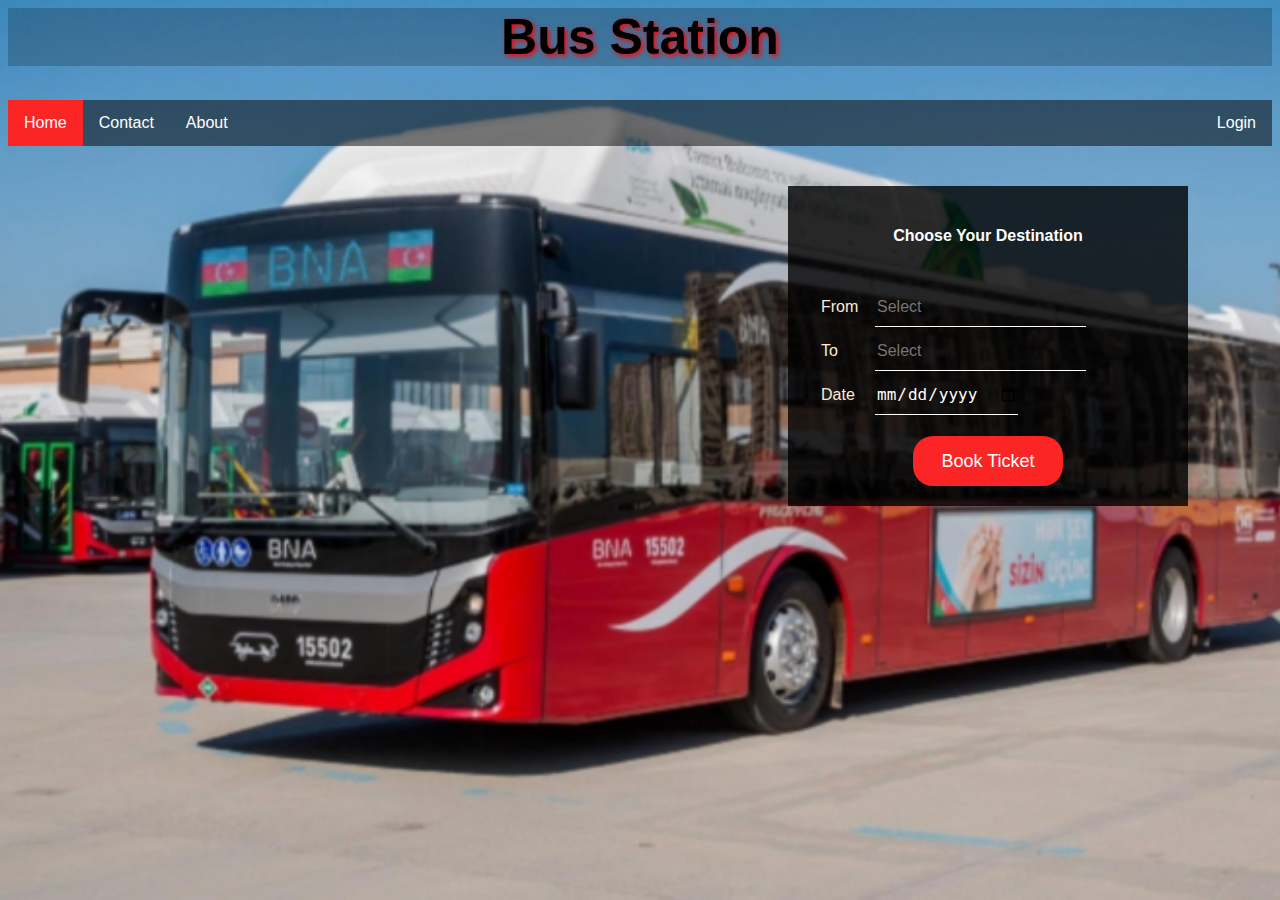
<file: index.html>
<html>

<head>
  <title>Online Bus Reservation System</title>
</head>
<link rel="stylesheet" href="login.css">
<link rel="stylesheet" href="main.css">

<body>

  <center>
    <h1> Bus Station</h1>
  </center>

  <nav>
    <ul>
      <li><a class="active" href="index.html">Home</a></li>
      <li><a href="contact.html">Contact</a></li>
      <li><a href="about.html">About</a></li>
      <li style="float:right"> <a href="login.html">Login</a></li>
    </ul>
  </nav>

  <div class="bus">

    <form action="list.html" name="book">
      <h4>Choose Your Destination</h4><br>

      <table>
        <tr>
          <td> <label for="from">From</label></td>
          <td> <input list="browsers" name="from" id="from" placeholder="Select" required><br>
            <datalist id="browsers">
              <option value="Baku"></option>
              <option value="Lankaran"></option>
              <option value="Lerik"></option>
              <option value="Qabala"></option>
              <option value="Qazakh"></option>
              <option value="Khizi"></option>
              <option value="Qusar"></option>
              <option value="Quba"></option>
              <option value="Aghdam"></option>
              <option value="Shusha"></option>
              <option value="Siyazan"></option>
              <option value="Khacmaz"></option>
              <option value="Ganja"></option>
              <option value="Qubadli"></option>
              <option value="Mingachevir"></option>

            </datalist>
          </td>
        </tr>
        <tr>
          <td> <label for="To">To</label></td>
          <td> <input list="browsers" name="to" id="to" placeholder="Select" required>
            <datalist id="browsers">
              <option value="Baku"></option>
              <option value="Lankaran"></option>
              <option value="Lerik"></option>
              <option value="Qabala"></option>
              <option value="Qazakh"></option>
              <option value="Khizi"></option>
              <option value="Qusar"></option>
              <option value="Quba"></option>
              <option value="Aghdam"></option>
              <option value="Shusha"></option>
              <option value="Siyazan"></option>
              <option value="Khacmaz"></option>
              <option value="Ganja"></option>
              <option value="Qubadli"></option>
              <option value="Mingachevir"></option>

            </datalist>
          </td>
        </tr>
        <tr>
          <td> <label for="date">Date</label></td>
          <td> <input type="date" name="" placeholder="dd-mm-yyyy" value="" min="2023-05-15"></td>
        </tr>
      </table><br>
      <input type="submit" name="" value="Book Ticket">
    </form>

  </div>

</body>
<script src="data.js"></script>

</html>
</file>
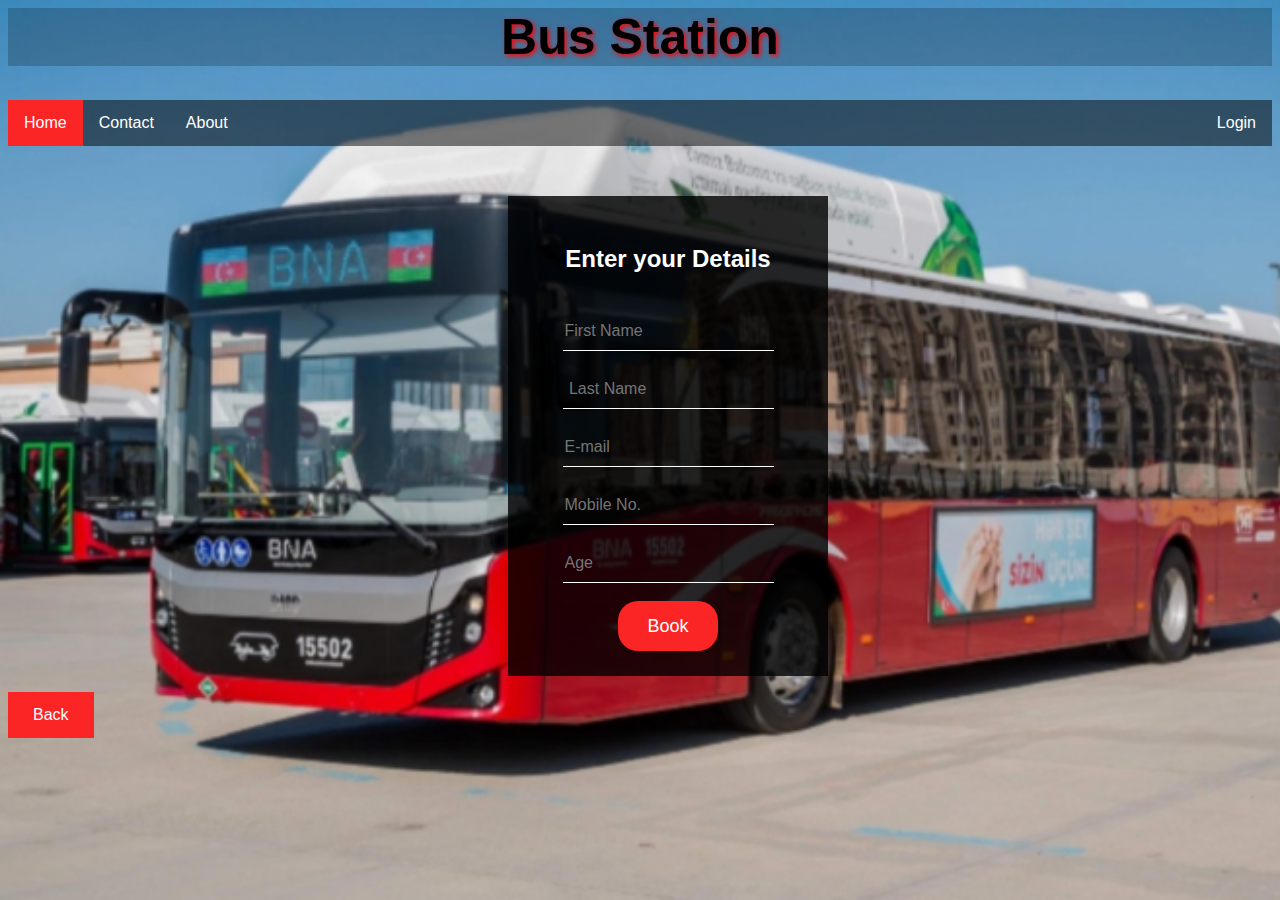
<file: info.html>
<html>
    <head>
        <title>Online Bus Reservation System</title>
    </head>
    <link rel="stylesheet" href="login.css">
    <link rel="stylesheet" href="main.css">
    <body>
       
      <center> <h1> Bus Station </h1></center> 
    
    <nav>
        <ul>
            <li><a class="active" href="index.html">Home</a></li>
            <li><a href="contact.html">Contact</a></li>
            <li><a href="about.html">About</a></li>
            <li style="float:right"> <a  href="login.html">Login</a></li>
         </ul>
    </nav>
<div>
    
    <form action="last.html" class="info">
        <h2>Enter your Details</h2><br>
        <input type="text" placeholder="First Name" required><br><br>
        <input type="text" placeholder=" Last Name" required><br><br>
        <input type="email" placeholder="E-mail" required><br><br>
        <input type="tel" placeholder="Mobile No."required><br><br>
        <input type="tel" placeholder="Age"required><br><br>
        <input type="submit" value="Book">

    </form>
</div>
<a class="list1" href="guest.html">Back</a>
</file>
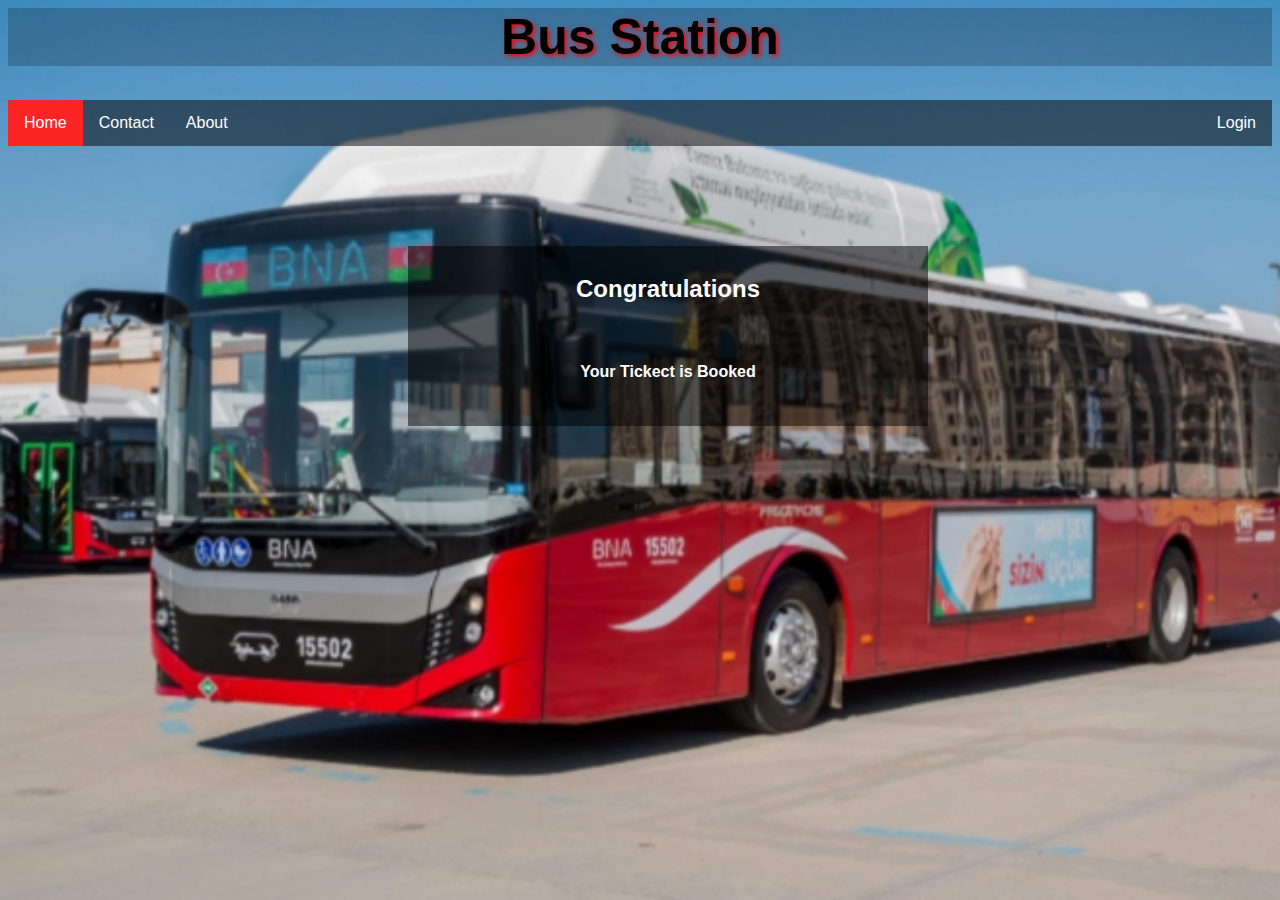
<file: last.html>
<html>
    <head>
        <title>Online Bus Reservation System</title>
    </head>
    <link rel="stylesheet" href="login.css">
    <link rel="stylesheet" href="main.css">
    <body>
       
      <center> <h1> Bus Station </h1></center> 
    
    <nav>
        <ul>
            <li><a class="active" href="index.html">Home</a></li>
            <li><a href="contact.html">Contact</a></li>
            <li><a href="about.html">About</a></li>
            <li style="float:right"> <a  href="login.html">Login</a></li>
         </ul>
    </nav>
    <div class="last">
        <h2>Congratulations</h2><br>
        <p>
            
        </p>
        <h4>Your Tickect is Booked</h4>
    </div>
</file>
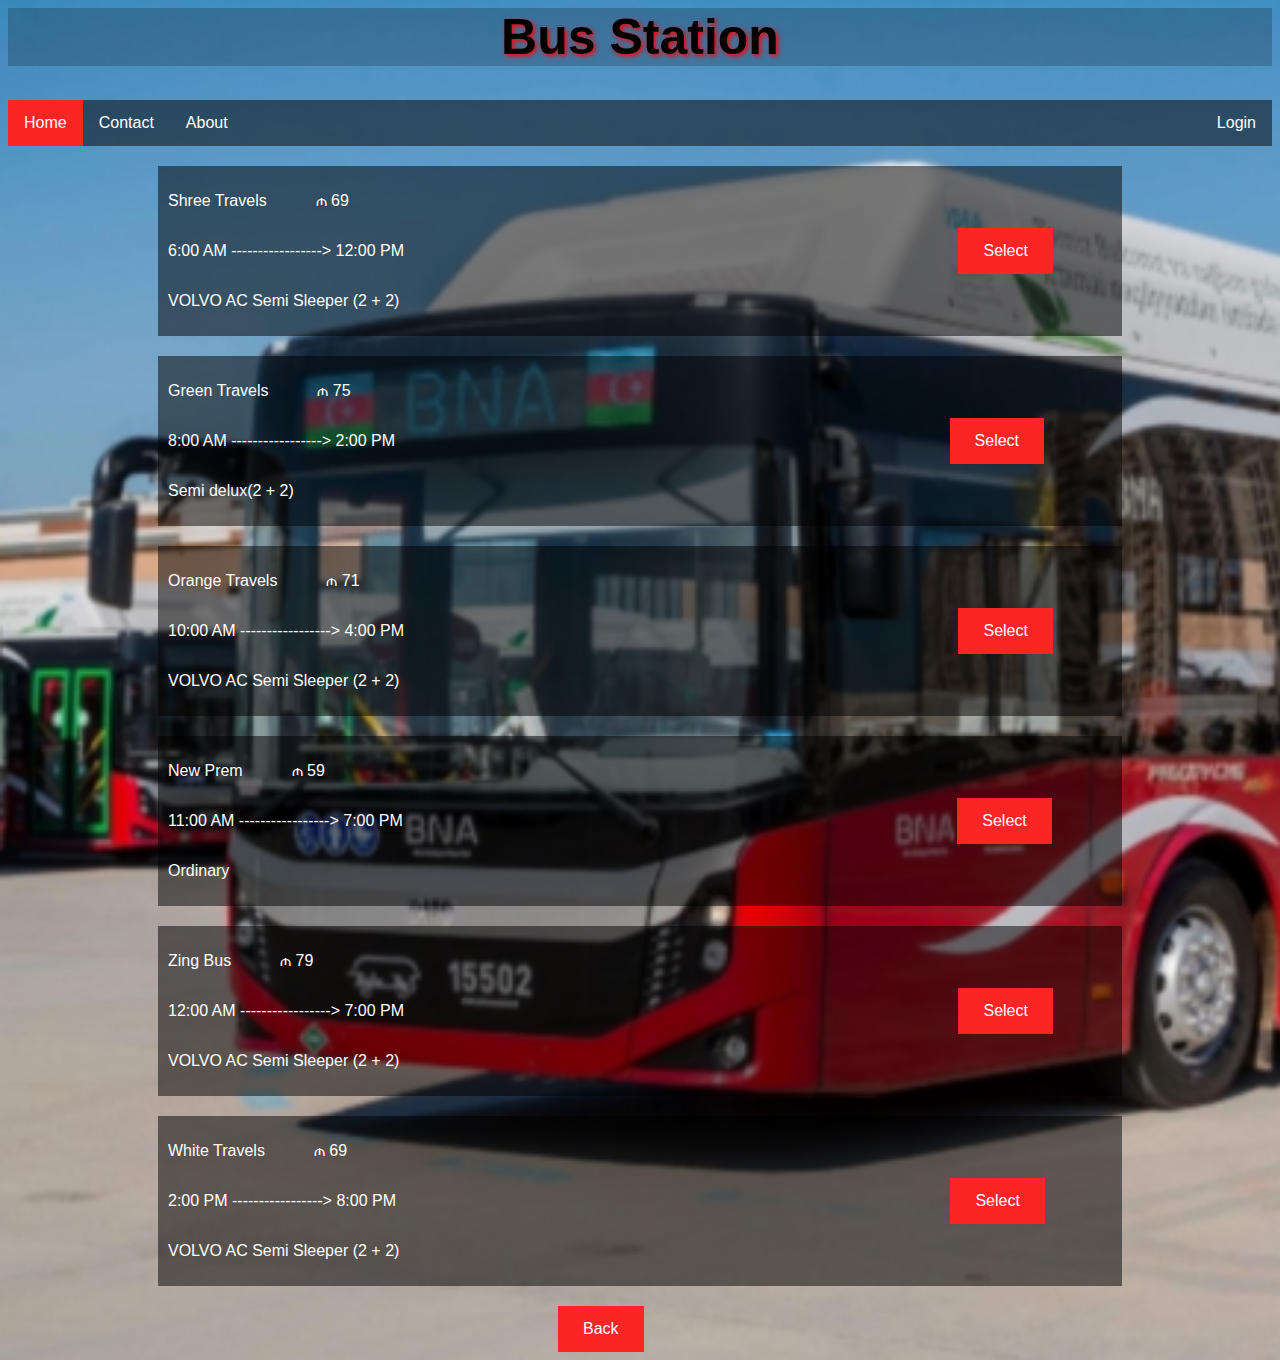
<file: list.html>
<html>
    <head>
        <title>Bus Information</title>
    </head>
    <link rel="stylesheet" href="login.css">
    <link rel="stylesheet" href="main.css">
    <body>
       
      <center> <h1> Bus Station </h1></center> 
    
    <nav>
        <ul>
            <li><a class="active" href="index.html">Home</a></li>
            <li><a href="contact.html">Contact</a></li>
            <li><a href="about.html">About</a></li>
            <li style="float:right"> <a  href="login.html">Login</a></li>
         </ul>
    </nav>
<div class="buslist">
    <ul>
        <li style="padding: 10px;">
            <p>Shree Travels&nbsp;&nbsp;&nbsp;&nbsp;&nbsp;&nbsp;&nbsp;&nbsp;&nbsp;&nbsp;&nbsp;₼ 69</p>
            <p style="display: inline-block;">  6:00 AM ----------------->  12:00 PM </p>
            <a class="linklist" href="guest.html">Select</a>
            <p>VOLVO AC Semi Sleeper (2 + 2) </p>            
        </li>
    </ul>
</div>
<div class="buslist">
    <ul>
        <li style="padding: 10px;">
            <p>Green Travels&nbsp;&nbsp;&nbsp;&nbsp;&nbsp;&nbsp;&nbsp;&nbsp;&nbsp;&nbsp;&nbsp;₼ 75</p>
            <p style="display: inline-block;">  8:00 AM -----------------> 2:00 PM </p>
            <a class="linklist" href="guest.html">Select</a>
            <p>Semi delux(2 + 2) </p>            
        </li>
    </ul>
</div>
<div class="buslist">
    <ul>
        <li style="padding: 10px;">
            <p>Orange Travels&nbsp;&nbsp;&nbsp;&nbsp;&nbsp;&nbsp;&nbsp;&nbsp;&nbsp;&nbsp;&nbsp;₼ 71</p>
            <p style="display: inline-block;">  10:00 AM ----------------->  4:00 PM </p>
            <a class="linklist" href="guest.html">Select</a>
            <p>VOLVO AC Semi Sleeper (2 + 2) </p>            
        </li>
    </ul>
</div>
<div class="buslist">
    <ul>
        <li style="padding: 10px;">
            <p>New Prem&nbsp;&nbsp;&nbsp;&nbsp;&nbsp;&nbsp;&nbsp;&nbsp;&nbsp;&nbsp;&nbsp;₼ 59</p>
            <p style="display: inline-block;">  11:00 AM ----------------->  7:00 PM </p>
            <a class="linklist" href="guest.html">Select</a>
            <p> Ordinary </p>            
        </li>
    </ul>
</div>
<div class="buslist">
    <ul>
        <li style="padding: 10px;">
            <p>Zing Bus&nbsp;&nbsp;&nbsp;&nbsp;&nbsp;&nbsp;&nbsp;&nbsp;&nbsp;&nbsp;&nbsp;₼ 79</p>
            <p style="display: inline-block;">  12:00 AM ----------------->  7:00 PM </p>
            <a class="linklist" href="guest.html">Select</a>
            <p>VOLVO AC Semi Sleeper (2 + 2) </p>            
        </li>
    </ul>
</div>
<div class="buslist">
    <ul>
        <li style="padding: 10px;">
            <p>White Travels&nbsp;&nbsp;&nbsp;&nbsp;&nbsp;&nbsp;&nbsp;&nbsp;&nbsp;&nbsp;&nbsp;₼ 69</p>
            <p style="display: inline-block;">  2:00 PM ----------------->  8:00 PM </p>
            <a class="linklist" href="guest.html">Select</a>
            <p>VOLVO AC Semi Sleeper (2 + 2) </p>            
        </li>
    </ul>
</div>
<a class="linklist" href="index.html">Back</a>
    </body>
</file>
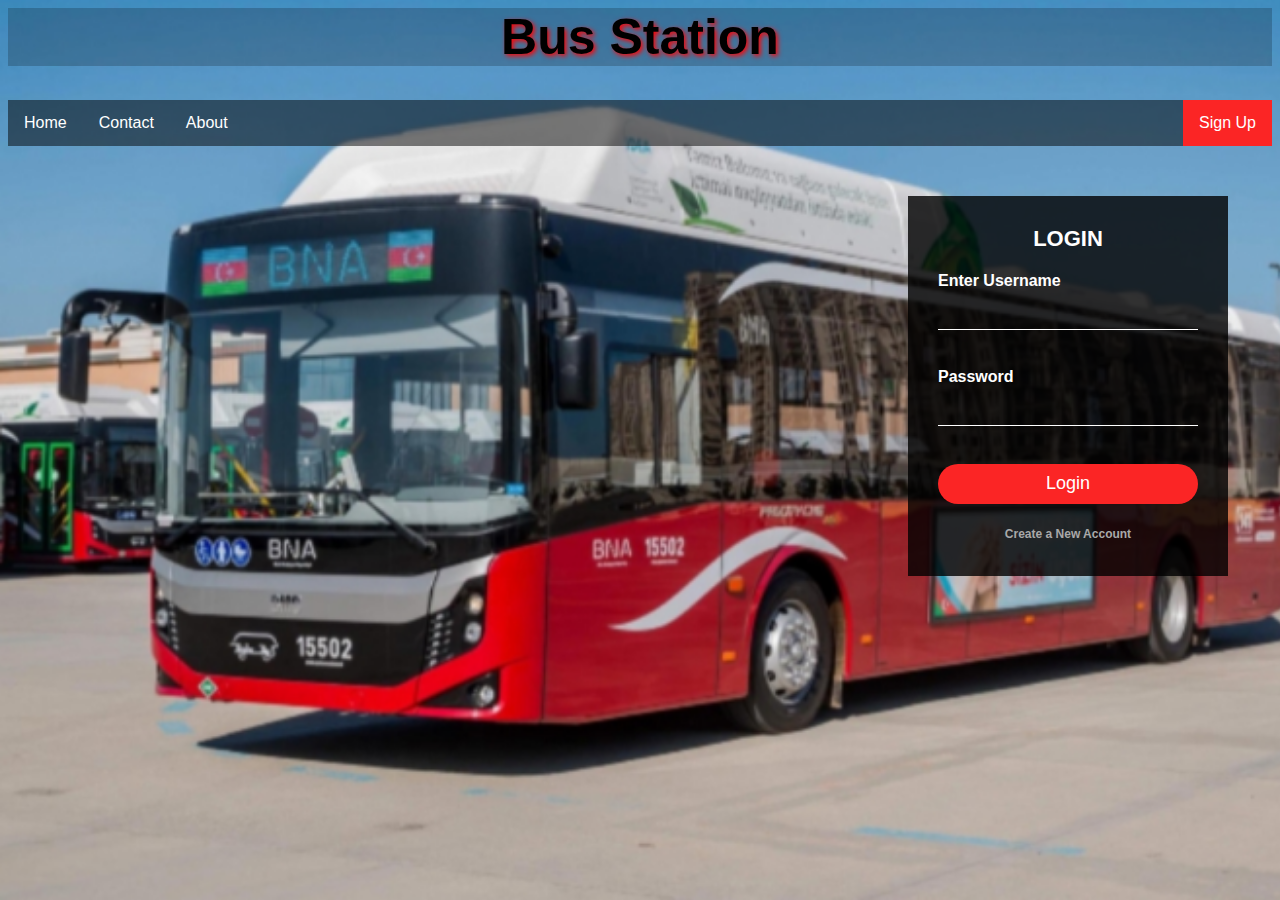
<file: login.html>
<html>
    <head>
        <title>Login</title>
    </head>
    <link rel="stylesheet" href="login.css">
    <body>
       
      <center> <h1> Bus Station </h1></center> 
    

      <nav>
        <ul>
            <li><a href="index.html">Home</a></li>
            <li><a href="contact.html">Contact</a></li>
            <li><a href="about.html">About</a></li>
            <li style="float:right"> <a class="active" href="signup.html">Sign Up</a></li>
         </ul>
    </nav>


        <div class="loginbox">
        <form name="myform">
            <h3> LOGIN  </h3>
            <label for="name">Enter Username</label>
            <input type="text" name="id" required><br><br>
            <label for="password" >Password</label>
            <input type="password" name="pass" required><br><br>
            <input type="submit" name"" value="Login" onclick="myFun()" ><br>
             
           <center> <a href="signup.html">Create a New Account </a> </center>        
            
            
        </form>
        <script>
            function myFun() {
                var name=document.myform.id.value;
                var pass=document.myform.pass.value;

                if (name=="navdeep@gmail.com" && pass=="123") {
                    window.alert("Login Successfull");
                    getSelection(index.html)
                } else {
                    window.alert("Wrong Credential");
                }
            }
        </script>
    </div>
    </body>
</html>
</file>
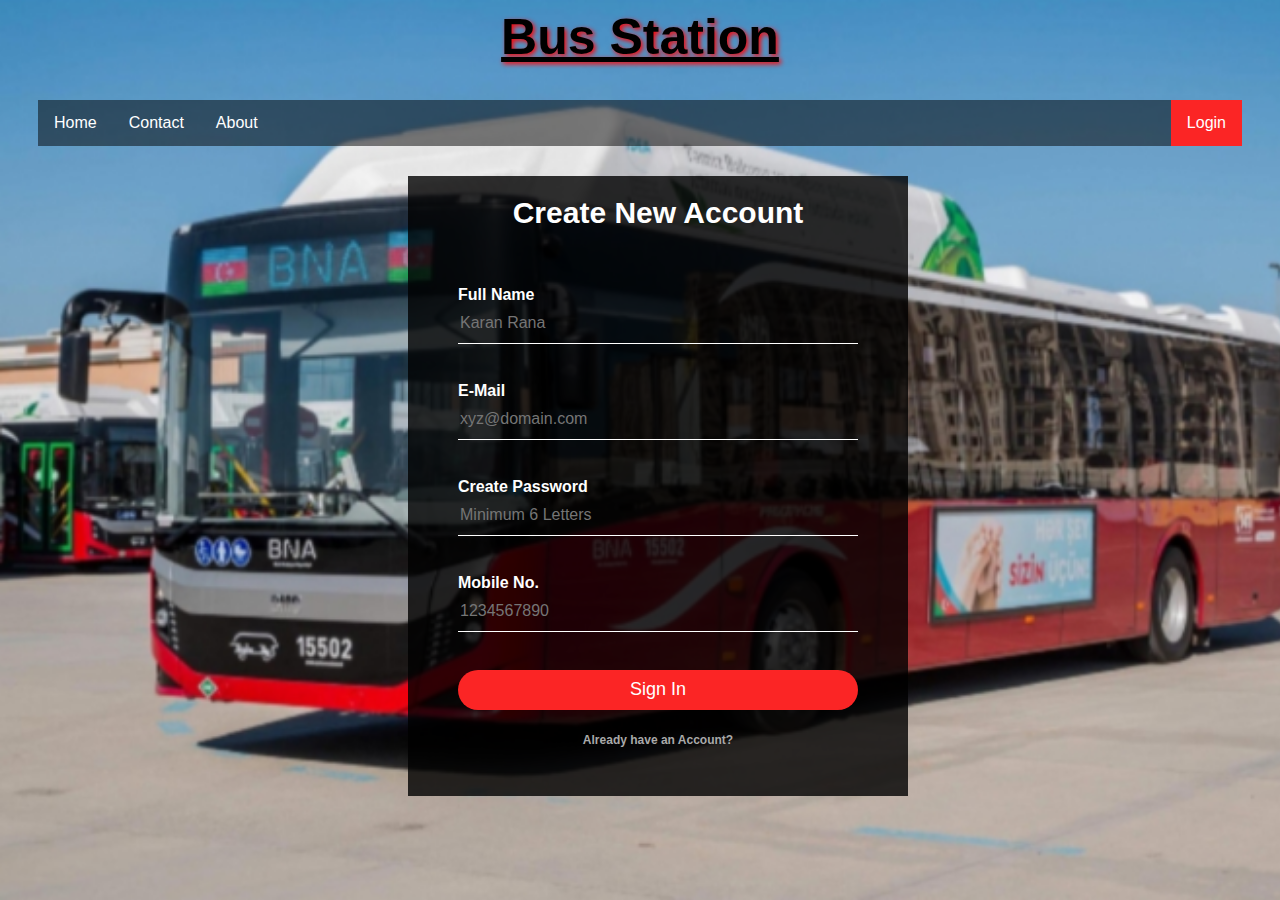
<file: signup.html>
<html>
    <head>
        <title>Sign up</title>
    </head>
    <link rel="stylesheet" href="new.css">
    <body>
       
        <center><h1> Bus Station </h1></center> 
    
    
        <nav>
            <ul>
                <li><a href="index.html">Home</a></li>
                <li><a href="contact.html">Contact</a></li>
                <li><a href="about.html">About</a></li>
                <li style="float:right"> <a class="active" href="login.html">Login</a></li>
             </ul>
        </nav>

    <div class="loginbox">
        <form>
            <h3> Create New Account  </h3><br><br>
            <label for="name">Full Name</label>
            <input type="text" placeholder="Karan Rana"required> <br><br>
            <label for="E-mail">E-Mail</label>
            <input type="email"placeholder="xyz@domain.com"required><br><br>
            <label for="password">Create Password</label>
            <input type="password" placeholder="Minimum 6 Letters"required><br><br>
            <label for="Mobile number">Mobile No.</label>
            <input type="tel"placeholder="1234567890"required><br><br>
            <input type="submit" name"" value="Sign In"><br>
            <center><a href="login.html">Already have an Account?</a></center>
               
        </form>
        <script>
            function myFun() {
                var name=document.myform.id.value;
                var pass=document.myform.pass.value;

                if (name=="navdeep@gmail.com" && pass=="123") {
                    window.alert("Login Successfull");
                    //Go to dashboard
                } else {
                    window.alert("Wrong Credential");
                }
            }
        </script>
    </div>
    </body>
</html>
</file>
<file: login.css>
/* .navbar{
    display: flex;
    align-items: center;
    padding: 20px;
    

}

nav{
    flex: 1;
    text-align: left;
}
nav ul{
    display: inline-block;
    list-style-type: none;
   
}
nav ul li{
    display:  inline-block;
    margin-right: auto;} */
    

ul {
    list-style-type: none;
    margin: 0px;
    padding: 0px;
    overflow: hidden;
    background-color: rgba(0,0,0, 0.5);
  }
  
  li {
    float: left;
  }
  
  li a {
    display: block;
    color: white;
    text-align: center;
    padding: 14px 16px;
    text-decoration: none;
  }
  
  li a:hover {
    background-color: #111;
  }

  .active {
    background-color: #fb2525;
  }

.loginbox{
    margin-left: 900px;
    margin-top: 50px;
    width: 320px;
    height: 380px;
    background-color: rgba(0,0,0, 0.8);
    color: #fff;
    top: 50%;
    left: 50%;
    box-decoration-break: slice;
    box-sizing: border-box;
    border-color: black;
    font-weight: 700;
    padding: 30px 30px;
}

h1{
    background-color: rgba(0, 0, 0, 0.2);
}

h3{
    margin: 0;
    padding: 0 0 20px;
    text-align: center;
    font-size: 22px;
}

.loginbox input{ 
    width: 100%;
    margin-bottom: 20px;
}
input
{ 
      border: none;
    border-bottom: 1px solid#fff;
    background: transparent;
    outline: none;
    height: 40px;
    color: #fff;
    font-size: 16px;
}
.loginbox input[type="submit"]{
    border: none;
    outline: none;
    height: 40px;
    background: #fb2525;
    color: #fff;
    font-size: 18px;
    border-radius: 20px;
}
.loginbox input[type="submit"]:hover
{
    cursor: pointer;
    background: #ffc107;
    color: #000;
}
.loginbox a{
    text-decoration: none;
    font-size: 12px;
    line-height: 20px;
    color: darkgrey;
}
.loginbox a:hover
{
    color: #ffc107;
}
body{background-image: url(bus.jpg);
background-repeat: no-repeat;
background-size: cover;
font-family: Verdana, Geneva, Tahoma, sans-serif;}
h1 {
    text-shadow: 2px 2px 5px red;
    font-size: 50px;
  }
 
table{
    color: #fff;
}

.checkoutbox{
    margin: auto;
    margin-top: 50px;
    width: 350px;
    height: 200px;
    background-color: rgba(0,0,0, 0.8);
    color: #fff;
    top: 50%;
    left: 50%;
    box-decoration-break: slice;
    box-sizing: border-box;
    border-color: black;
    font-weight: 700;
    padding: 30px 30px;
}
.linklist {
    background-color: #fb2525;
    color: white;
    padding: 14px 25px;
    text-align:center;
    text-decoration: none;
    display: inline-block; 
    margin-left: 550px;
  }
  .linklist a:hover
{
    color: #ffc107;
}
.guestlist
{
    background-color: #fb2525;
    color: white;
    padding: 14px 25px;
    text-align:center;
    text-decoration: none;
    display: inline-block; 

}
  .checkoutbox a:hover
  {
    color: #ffc107;
  }
  .list
  {
    background-color: #fb2525;
    color: white;
    padding: 14px 25px;
    text-align:center;
    text-decoration: none;
    display: inline-block; 
    margin-top: 230px;
  }
  .list1
  {
    background-color: #fb2525;
    color: white;
    padding: 14px 25px;
    text-align:center;
    text-decoration: none;
    display: inline-block; 
    margin:auto;
  }

.info
{
    margin-left: 500px;
    margin-top: 50px;
    width: 320px;
    height: 480px;
    background-color: rgba(0,0,0, 0.8);
    color: #fff;
    top: 50%;
    left: 50%;
    box-decoration-break: slice;
    box-sizing: border-box;
    border-color: black;
    font-weight: 700;
    padding: 30px 30px;
}
.info input[type="submit"]
{
    border: none;
    outline: none;
    width: 100px;
    height: 50px;
    background: #fb2525;
    color: #fff;
    font-size: 18px;
    border-radius: 20px;
}
.info input[type="submit"]:hover
{
    cursor: pointer;
    background: #ffc107;
    color: #000;
}
.info a{
    text-decoration: none;
    font-size: 12px;
    line-height: 20px;
    color: darkgrey;
}
.info a:hover
{
    color: #ffc107;
}
.last{
    margin-left: 400px;
    margin-top: 100px;
    width: 520px;
    height: 180px;
    background-color: rgba(0,0,0, 0.5);
    color: #fff;
    top: 50%;
    left: 50%;
    box-decoration-break: slice;
    box-sizing: border-box;
    border-color: black;
    font-weight: 700;
    padding: 10px 30px;
    text-align: center;
}
</file>
<file: main.css>
form{ 
    text-align: center;
}
label{
    text-decoration: solid;
}
input{
    text-decoration-color: black;
    text-decoration: solid;
    
          border: none;
        border-bottom: 1px solid#fff;
        background: transparent;
        outline: none;
        height: 40px;
        color: #fff;
        font-size: 16px;
    
    }
    .bus{
        margin-left: 780px;
        margin-top: 40px;
        width: 400px;
        height: 320px;
        background-color: rgba(0,0,0, 0.8);
        color: #fff;
        top: 50%;
        left: 50%;
        box-decoration-break: slice;
        box-sizing: border-box;
        border-color: black;
        font-weight: 700;
        padding: 30px 30px;
        padding-top: 20px;
    }
.bus input[type="submit"]{
    border: none;
    outline: none;
    width: 150px;
    height: 50px;
    background: #fb2525;
    color: #fff;
    font-size: 18px;
    border-radius: 20px;
}
.bus input[type="submit"]:hover
{
    cursor: pointer;
    background: #ffc107;
    color: #000;
}
label{
    display: inline-block;
    width: 50px;
 color: antiquewhite;
}

.buslist{
    margin: 20px 150px;
    color: #fff;
    
}
</file>
<file: new.css>
ul {
    list-style-type: none;
    margin: 30px;
    padding: 0px;
    overflow: hidden;
    background-color: rgba(0,0,0, 0.5);
  }
  
  li {
    float: left;
  }
  
  li a {
    display: block;
    color: white;
    text-align: center;
    padding: 14px 16px;
    text-decoration: none;
  }
  
  li a:hover {
    background-color: #111;

  }
  .active {
    background-color: #fb2525;
  }
.loginbox{
    margin-top: 30px;
    margin-left: 400px;
    width: 500px;
    height: 620px;
    background-color: rgba(0,0,0, 0.8);
    color: #fff;
    top: 50%;
    left: 50%;
    box-decoration-break: slice;
    box-sizing: border-box;
    border-color: black;
    font-weight: 700;
    padding: 50px 50px;
    padding-top: 20px;
}
h3{
    margin: 0;
    padding: 0 0 20px;
    text-align: center;
    font-size: 30px;
}
h1{
    text-decoration: underline;

}

.loginbox input{ 
    width: 100%;
    margin-bottom: 20px;
}
input
{ 
      border: none;
    border-bottom: 1px solid#fff;
    background: transparent;
    outline: none;
    height: 40px;
    color: #fff;
    font-size: 16px;
}
.loginbox input[type="submit"]{
    border: none;
    outline: none;
    height: 40px;
    background: #fb2525;
    color: #fff;
    font-size: 18px;
    border-radius: 20px;
}
.loginbox input[type="submit"]:hover
{
    cursor: pointer;
    background: #ffc107;
    color: #000;
}
.loginbox a{
    text-decoration: none;
    font-size: 12px;
    line-height: 20px;
    color: darkgrey;
}
.loginbox a:hover
{
    color: #ffc107;
}
body{background-image: url(bus.jpg);
background-repeat: no-repeat;
background-size: cover;
font-family: Verdana, Geneva, Tahoma, sans-serif;}

h1 {
    text-shadow: 2px 2px 5px red;
    font-size: 50px;
  }
</file>
